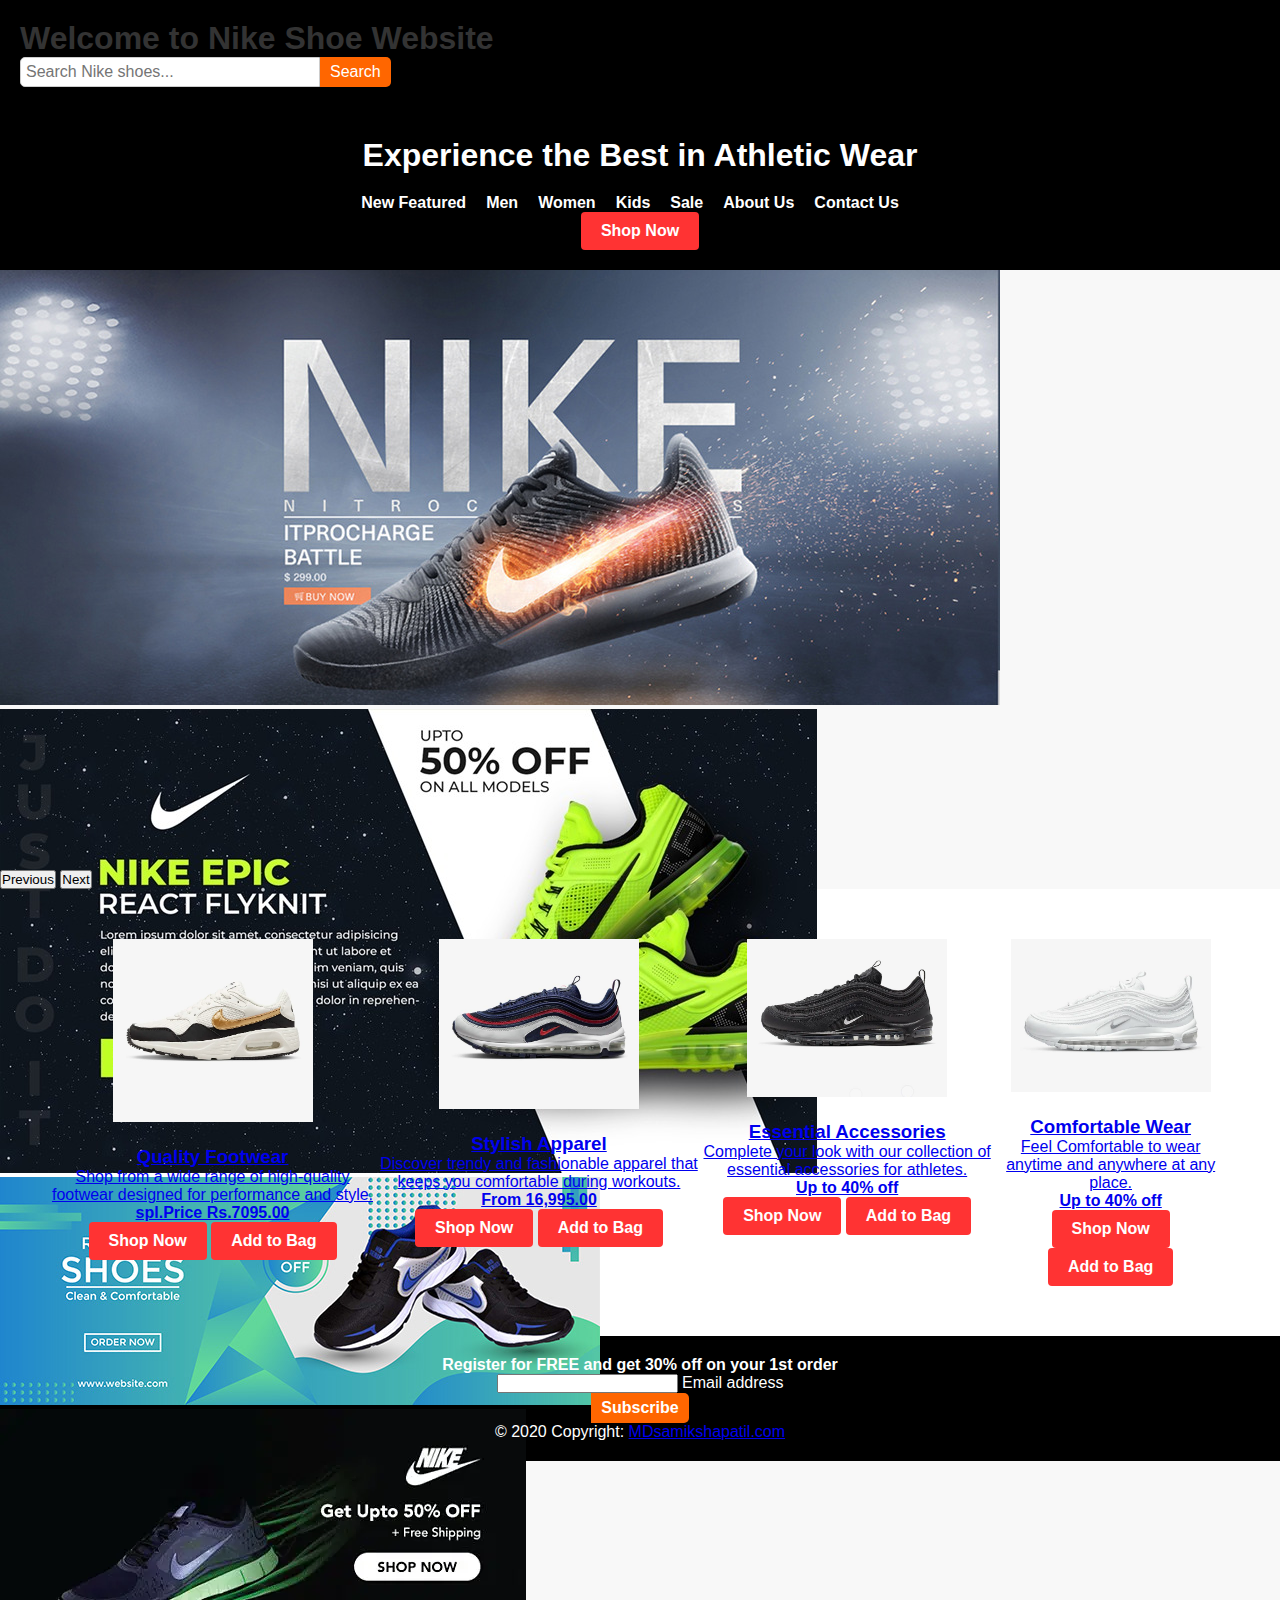
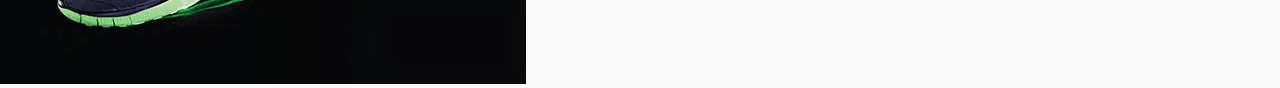
<file: index.html>
<!DOCTYPE html>
<html>
<head>
  <title>Nike Clone</title>
  
  <link href="https://cdn.jsdelivr.net/npm/bootstrap@5.0.2/dist/css/bootstrap.min.css" rel="stylesheet" integrity="sha384-EVSTQN3/azprG1Anm3QDgpJLIm9Nao0Yz1ztcQTwFspd3yD65VohhpuuCOmLASjC" crossorigin="anonymous">
  <script src="https://cdn.jsdelivr.net/npm/@popperjs/core@2.9.2/dist/umd/popper.min.js" integrity="sha384-IQsoLXl5PILFhosVNubq5LC7Qb9DXgDA9i+tQ8Zj3iwWAwPtgFTxbJ8NT4GN1R8p" crossorigin="anonymous"></script>
<script src="https://cdn.jsdelivr.net/npm/bootstrap@5.0.2/dist/js/bootstrap.min.js" integrity="sha384-cVKIPhGWiC2Al4u+LWgxfKTRIcfu0JTxR+EQDz/bgldoEyl4H0zUF0QKbrJ0EcQF" crossorigin="anonymous"></script>
  
  <link rel="stylesheet" type="text/css" href="sttt.css">
</head>
<body>
  <header>
  


    
	
	<h1>Welcome to Nike Shoe Website</h1>
<div class="search-bar">
  <form id="search-form" action="https://www.nike.com" method="get" target="_blank">
    <input type="text" id="search-input" name="q" placeholder="Search Nike shoes...">
    <button type="submit">Search</button>
  </form>
  <link rel="stylesheet" type="text/css" href="sty.css">
</div>



	<div class="hero">
      <h1>Experience the Best in Athletic Wear</h1>
	  <nav>
       <ul>
	   <p><li><a href="featured.html">New Featured</a></li>
        <li><a href="men.html">Men</a></li>
        <li><a href="women.html">Women</a></li>
        <li><a href="kids.html">Kids</a></li>
		<li><a href="sale.html">Sale</a></li>
		<li><a href="about.html">About Us</a></li>
		<li><a href="contact.html">Contact Us</a></li></p>
      </ul>
    </nav>
      <a href="shop.html" class="btn">Shop Now</a>
    </div>
  </header>
	
  
  <div id="carouselExampleControls" class="carousel slide" data-bs-ride="carousel">
  <div class="carousel-inner" style="height:600px;">
    <div class="carousel-item active">
      <img src="ban1.jpg" class="d-block w-100" alt="...">
    </div>
    <div class="carousel-item">
      <img src="image112.jpg" class="d-block w-100" alt="...">
    </div>
    <div class="carousel-item">
      <img src="image1111.jpg" class="d-block w-100" alt="...">
    </div>
	<div class="carousel-item">
      <img src="image11.jpg" class="d-block w-100" alt="...">
    </div>
  </div>
  <button class="carousel-control-prev" type="button" data-bs-target="#carouselExampleControls" data-bs-slide="prev">
    <span class="carousel-control-prev-icon" aria-hidden="true"></span>
    <span class="visually-hidden">Previous</span>
  </button>
  <button class="carousel-control-next" type="button" data-bs-target="#carouselExampleControls" data-bs-slide="next">
    <span class="carousel-control-next-icon" aria-hidden="true"></span>
    <span class="visually-hidden">Next</span>
  </button>
</div>




  
  <section class="features">
    <div class="feature-box"><a href= "https://www.nike.com/in/t/air-max-sc-se-shoes-mVqXvN/DV6842-001">
      <img src="s1.jpg" alt="Shoes">
      <h3>Quality Footwear</h3>
      <p>Shop from a wide range of high-quality footwear designed for performance and style.</p>
	  <b><p>spl.Price Rs.7095.00</p></b>
	  <a href="https://www.nike.com/in/t/air-max-sc-se-shoes-mVqXvN/DV6842-001" class="btn">Shop Now</a> <a href="https://www.nike.com/in/t/air-max-sc-se-shoes-mVqXvN/DV6842-001" class="btn">Add to Bag</a>
    </div>
    <div class="feature-box"><a href="https://www.nike.com/in/t/air-max-97-shoes-EBZrb8/921826-405">
      <img src="s2.jpg" alt="Apparel"> 
      <h3>Stylish Apparel</h3>
      <p>Discover trendy and fashionable apparel that keeps you comfortable during workouts.</p>
	  <b><p>From 16,995.00</p></b>
	  <a href="https://www.nike.com/in/t/air-max-97-shoes-EBZrb8/921826-405" class="btn">Shop Now</a> <a href="https://www.nike.com/in/t/air-max-97-shoes-EBZrb8/921826-405" class="btn">Add to Bag</a>
    </div>
    <div class="feature-box"> <a href="https://www.nike.com/in/t/air-max-97-shoes-EBZrb8/921826-015">
      <img src="s3.jpg" alt="Accessories">
      <h3>Essential Accessories</h3>
      <p>Complete your look with our collection of essential accessories for athletes.</p>
	  <b><p>Up to 40% off</p></b>
	  <a href="https://www.nike.com/in/t/air-max-97-shoes-EBZrb8/921826-015" class="btn">Shop Now</a> <a href="https://www.nike.com/in/t/air-max-97-shoes-EBZrb8/921826-015" class="btn">Add to Bag</a>
    </div>
	 <div class="feature-box"> <a href="https://www.nike.com/in/t/air-max-97-shoes-EBZrb8/921826-101">
      <img src="s4.jpg" alt="Accessories">
      <h3>Comfortable Wear</h3>
      <p>Feel Comfortable to wear anytime and anywhere at any place.</p>
	  <b><p>Up to 40% off</p></b>
	  <a href="https://www.nike.com/in/t/air-max-97-shoes-EBZrb8/921826-101" class="btn">Shop Now</a> <a href="https://www.nike.com/in/t/air-max-97-shoes-EBZrb8/921826-101" class="btn">Add to Bag</a>
    </div>
  </section>
  
<footer class="bg-dark text-center text-white">
  <!-- Grid container -->
  <div class="container p-4 pb-0">
    <!-- Section: Form -->
    <section class="">
      <form action="">
        <!--Grid row-->
        <div class="row d-flex justify-content-center">
          <!--Grid column-->
          <div class="col-auto">
            <p class="pt-2">
              <strong>Register for FREE and get 30% off on your 1st order</strong>
            </p>
          </div>
         <!--Grid column-->

          <!--Grid column-->
          <div class="col-md-5 col-12">
            <!-- Email input -->
            <div class="form-outline form-white mb-4">
              <input type="email" id="form5Example29" class="form-control" />
              <label class="form-label" for="form5Example29">Email address</label>
            </div>
          </div>
          <!--Grid column-->

          <!--Grid column-->
          <div class="col-auto">
            <!-- Submit button -->
            <button type="submit" class="btn btn-outline-light mb-4">
             Subscribe
            </button>
          </div>
          <!--Grid column-->
        </div>
        <!--Grid row-->
      </form>
    </section>
    <!-- Section: Form -->
  </div>
  <!-- Grid container -->

  <!-- Copyright -->
  <div class="text-center p-3" style="background-color: rgba(0, 0, 0, 0.2);">
    © 2020 Copyright:
    <a class="text-white" href="https://samikshapatil.com/">MDsamikshapatil.com</a>
  </div>
  <!-- Copyright -->
</footer>

</body>
</html>
</file>
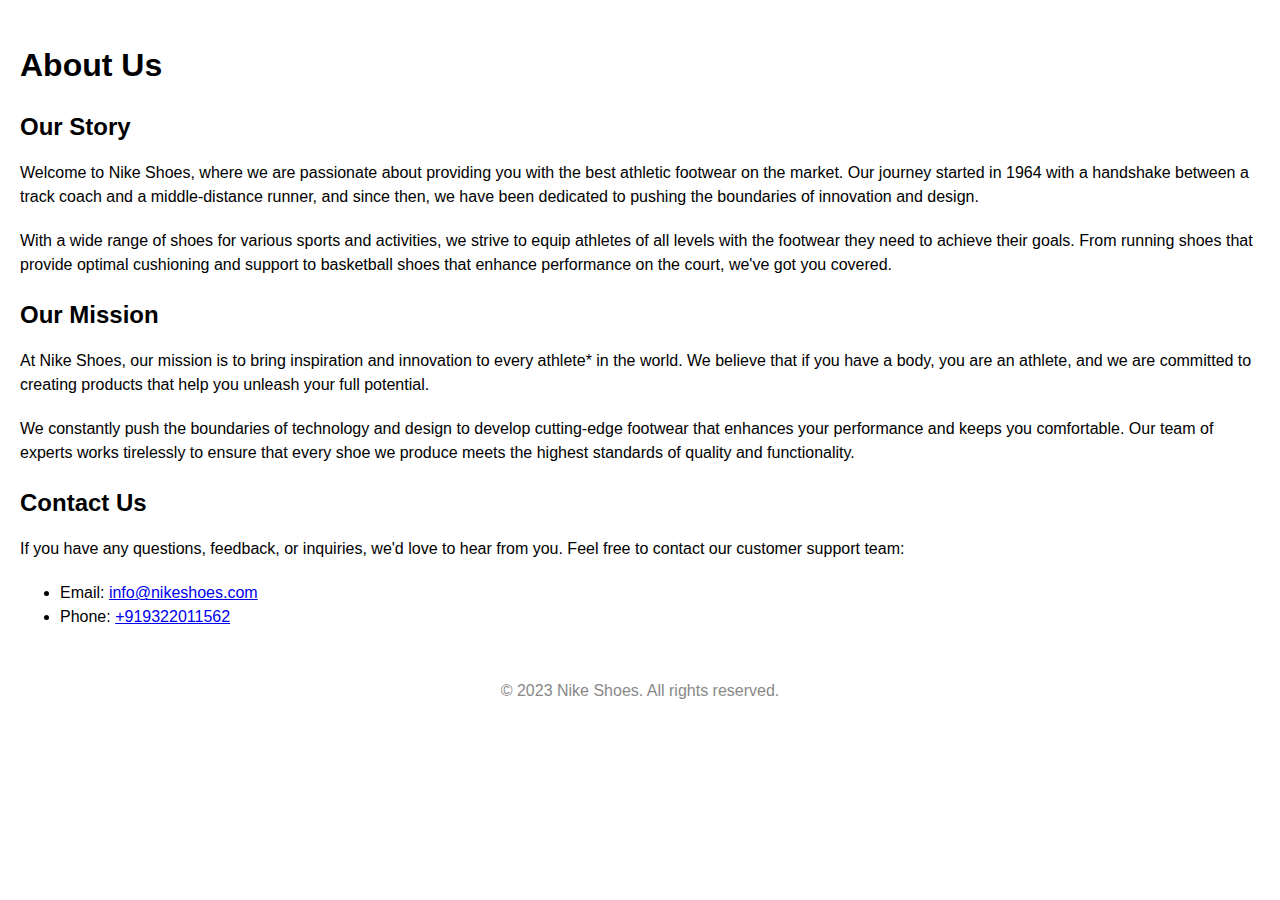
<file: about.html>
<!DOCTYPE html>
<html>
<head>
  <title>About Us - Nike Shoes</title>
  <style>
    /* Add your custom CSS styles here */
    body {
      font-family: Arial, sans-serif;
      line-height: 1.5;
      margin: 0;
      padding: 20px;
    }
    
    h1 {
      font-size: 32px;
      margin-bottom: 20px;
    }
    
    h2 {
      font-size: 24px;
      margin-bottom: 10px;
    }
    
    p {
      margin-bottom: 20px;
    }
    
    footer {
      margin-top: 50px;
      text-align: center;
      color: #888;
    }
  </style>
</head>
<body>
  <header>
    <h1>About Us</h1>
  </header>
  
  <section>
    <h2>Our Story</h2>
    <p>Welcome to Nike Shoes, where we are passionate about providing you with the best athletic footwear on the market. Our journey started in 1964 with a handshake between a track coach and a middle-distance runner, and since then, we have been dedicated to pushing the boundaries of innovation and design.</p>
    
    <p>With a wide range of shoes for various sports and activities, we strive to equip athletes of all levels with the footwear they need to achieve their goals. From running shoes that provide optimal cushioning and support to basketball shoes that enhance performance on the court, we've got you covered.</p>
  </section>
  
  <section>
    <h2>Our Mission</h2>
    <p>At Nike Shoes, our mission is to bring inspiration and innovation to every athlete* in the world. We believe that if you have a body, you are an athlete, and we are committed to creating products that help you unleash your full potential.</p>
    
    <p>We constantly push the boundaries of technology and design to develop cutting-edge footwear that enhances your performance and keeps you comfortable. Our team of experts works tirelessly to ensure that every shoe we produce meets the highest standards of quality and functionality.</p>
  </section>
  
  <section>
    <h2>Contact Us</h2>
    <p>If you have any questions, feedback, or inquiries, we'd love to hear from you. Feel free to contact our customer support team:</p>
    
    <ul>
      <li>Email: <a href="mailto:info@nikeshoes.com">info@nikeshoes.com</a></li>
      <li>Phone: <a href="tel:+919322011562">+919322011562</a></li>
    </ul>
  </section>
  
  <footer>
    <p>&copy; 2023 Nike Shoes. All rights reserved.</p>
  </footer>
</body>
</html>
</file>
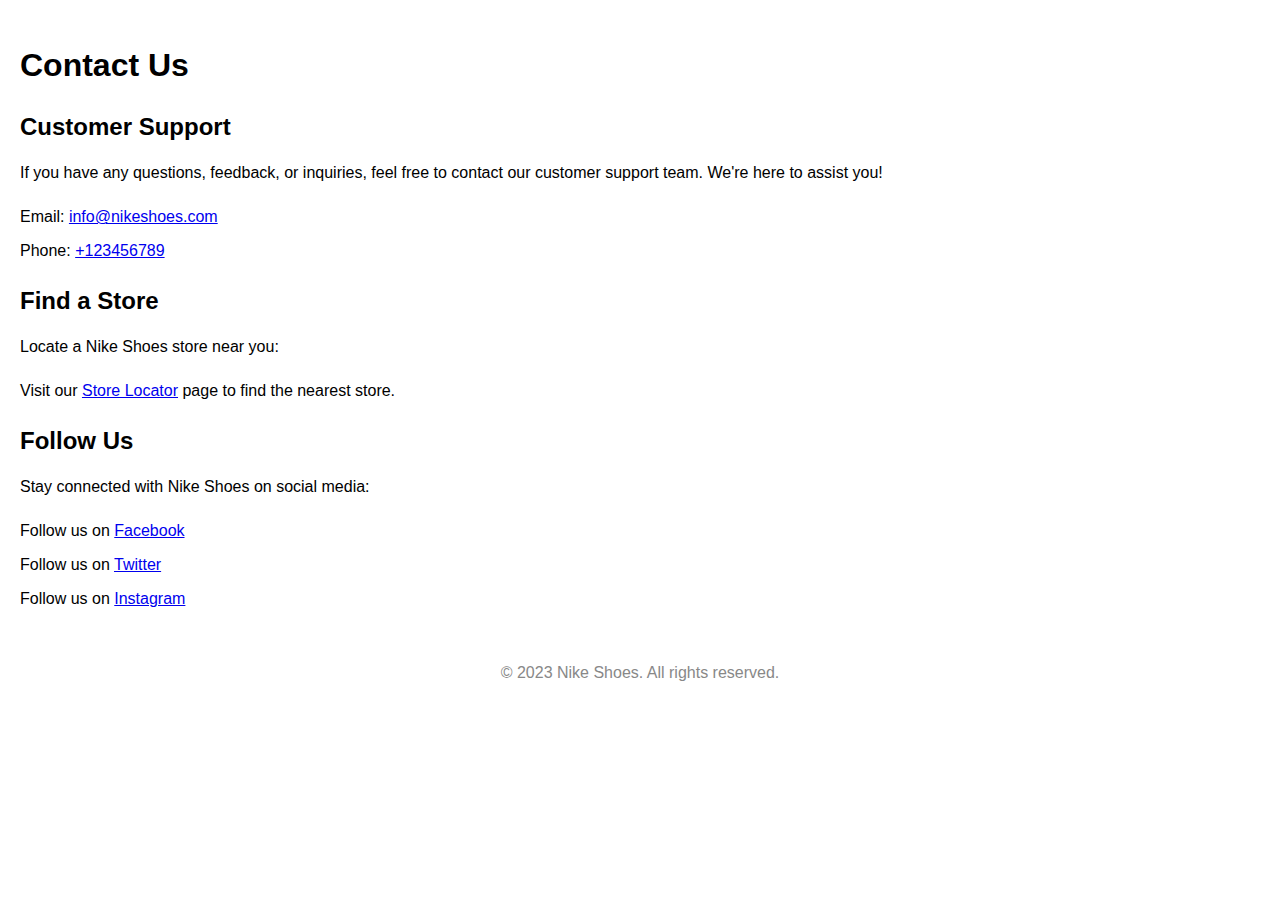
<file: contact.html>
<!DOCTYPE html>
<html>
<head>
  <title>Contact Us - Nike Shoes</title>
  <style>
    /* Add your custom CSS styles here */
    body {
      font-family: Arial, sans-serif;
      line-height: 1.5;
      margin: 0;
      padding: 20px;
    }
    
    h1 {
      font-size: 32px;
      margin-bottom: 20px;
    }
    
    h2 {
      font-size: 24px;
      margin-bottom: 10px;
    }
    
    p {
      margin-bottom: 20px;
    }
    
    ul {
      list-style-type: none;
      padding: 0;
      margin-bottom: 20px;
    }
    
    li {
      margin-bottom: 10px;
    }
    
    footer {
      margin-top: 50px;
      text-align: center;
      color: #888;
    }
  </style>
</head>
<body>
  <header>
    <h1>Contact Us</h1>
  </header>
  
  <section>
    <h2>Customer Support</h2>
    <p>If you have any questions, feedback, or inquiries, feel free to contact our customer support team. We're here to assist you!</p>
    
    <ul>
      <li>Email: <a href="mailto:info@nikeshoes.com">info@nikeshoes.com</a></li>
      <li>Phone: <a href="tel:+123456789">+123456789</a></li>
    </ul>
  </section>
  
  <section>
    <h2>Find a Store</h2>
    <p>Locate a Nike Shoes store near you:</p>
    
    <ul>
      <li>Visit our <a href="store_locator.html">Store Locator</a> page to find the nearest store.</li>
    </ul>
  </section>
  
  <section>
    <h2>Follow Us</h2>
    <p>Stay connected with Nike Shoes on social media:</p>
    
    <ul>
      <li>Follow us on <a href="https://www.facebook.com/nikeshoes">Facebook</a></li>
      <li>Follow us on <a href="https://www.twitter.com/nikeshoes">Twitter</a></li>
      <li>Follow us on <a href="https://www.instagram.com/nikeshoes">Instagram</a></li>
    </ul>
  </section>
  
  <footer>
    <p>&copy; 2023 Nike Shoes. All rights reserved.</p>
  </footer>
</body>
</html>
</file>
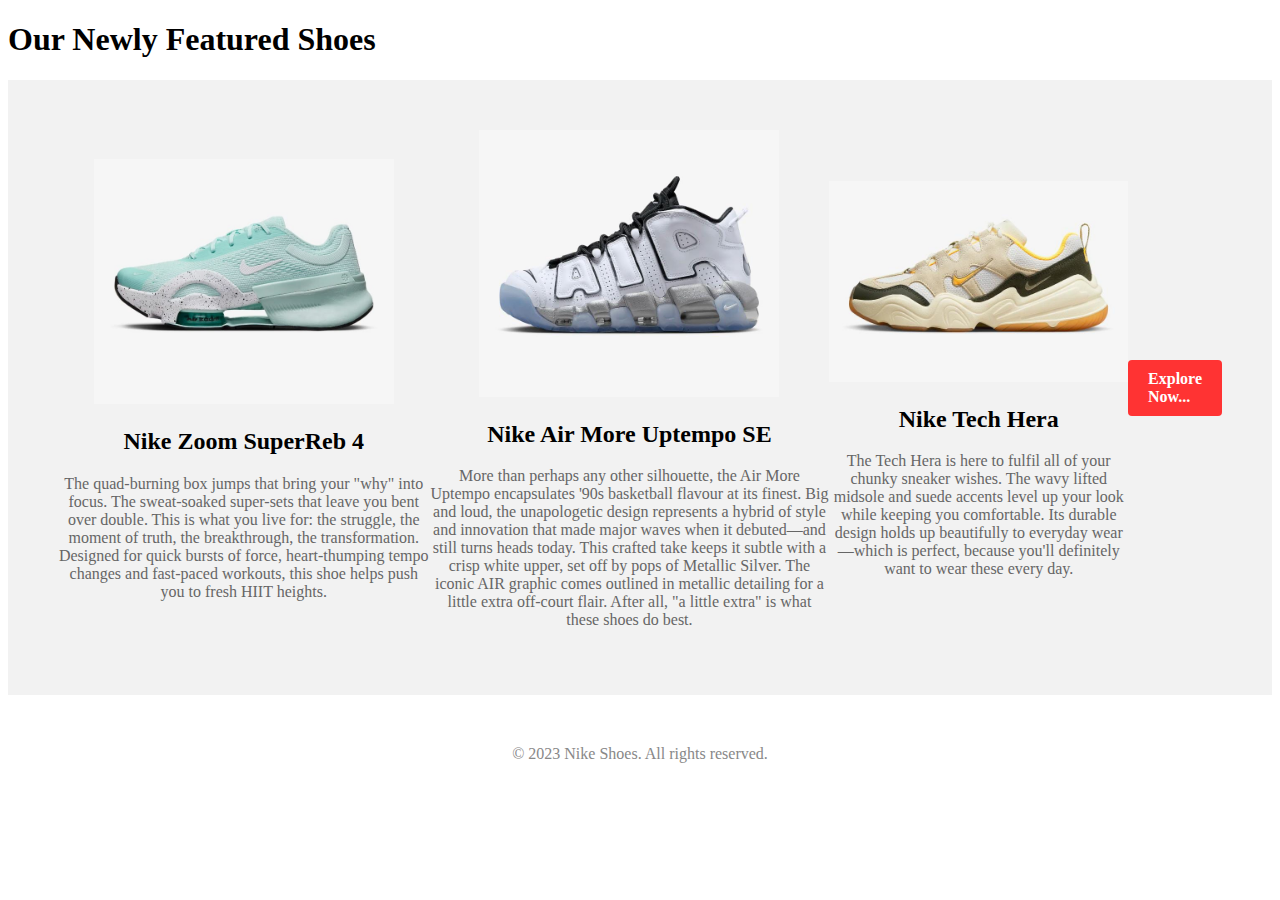
<file: featured.html>
<!DOCTYPE html>
<html>
<head>
  <title>Our New Featured Shoes</title>
  <style>
        /* CSS styles for the featured content section */
        .featured-content {
            display: flex;
            justify-content: center;
            align-items: center;
            background-color: #f2f2f2;
            padding: 50px;
        }

        .featured-content .item {
            max-width: 400px;
            text-align: center;
        }

        .featured-content .item img {
            width: 100%;
            max-width: 300px;
            height: auto;
        }

        .featured-content .item h2 {
            margin-top: 20px;
            font-size: 24px;
        }

        .featured-content .item p {
            margin-top: 10px;
            font-size: 16px;
            color: #666666;
        }
		.btn {
             display: inline-block;
             background-color: #ff3333;
             color: #fff;
             padding:10px 20px;
			 border-radius: 4px;
			 text-decoration: none;
             font-weight: bold;
            }
		footer {
      margin-top: 50px;
      text-align: center;
      color: #888;
    }
    </style>
</head>
<body>
<header>
    <h1>Our Newly Featured Shoes</h1>
  </header>
    <!-- Featured Content Section -->
    <section class="featured-content">
       <div class="item">
            <img src="f1.jpg" alt="Featured Nike Shoe 1">
            <h2>Nike Zoom SuperReb 4</h2>
            <p>The quad-burning box jumps that bring your "why" into focus. The sweat-soaked super-sets that leave you bent over double. This is what you live for: the struggle, the moment of truth, the breakthrough, the transformation. Designed for quick bursts of force, heart-thumping tempo changes and fast-paced workouts, this shoe helps push you to fresh HIIT heights.</p>
        </div>
        
         <div class="item">
            <img src="p3.jpg" alt="Featured Nike Shoe 2">
            <h2>Nike Air More Uptempo SE</h2>
            <p>More than perhaps any other silhouette, the Air More Uptempo encapsulates '90s basketball flavour at its finest. Big and loud, the unapologetic design represents a hybrid of style and innovation that made major waves when it debuted—and still turns heads today. This crafted take keeps it subtle with a crisp white upper, set off by pops of Metallic Silver. The iconic AIR graphic comes outlined in metallic detailing for a little extra off-court flair. After all, "a little extra" is what these shoes do best.</p>
        </div>
        
        <div class="item">
            <img src="f2.jpg" alt="Featured Nike Shoe 3">
            <h2>Nike Tech Hera</h2>
            <p>The Tech Hera is here to fulfil all of your chunky sneaker wishes. The wavy lifted midsole and suede accents level up your look while keeping you comfortable. Its durable design holds up beautifully to everyday wear—which is perfect, because you'll definitely want to wear these every day.</p>
        </div>
		
		<a href="https://www.nike.com/in/w/shoes-y7ok" class="btn">Explore Now...</a>
    </section>
	<footer>
    <p>&copy; 2023 Nike Shoes. All rights reserved.</p>
  </footer>
</body>
</html>
</file>
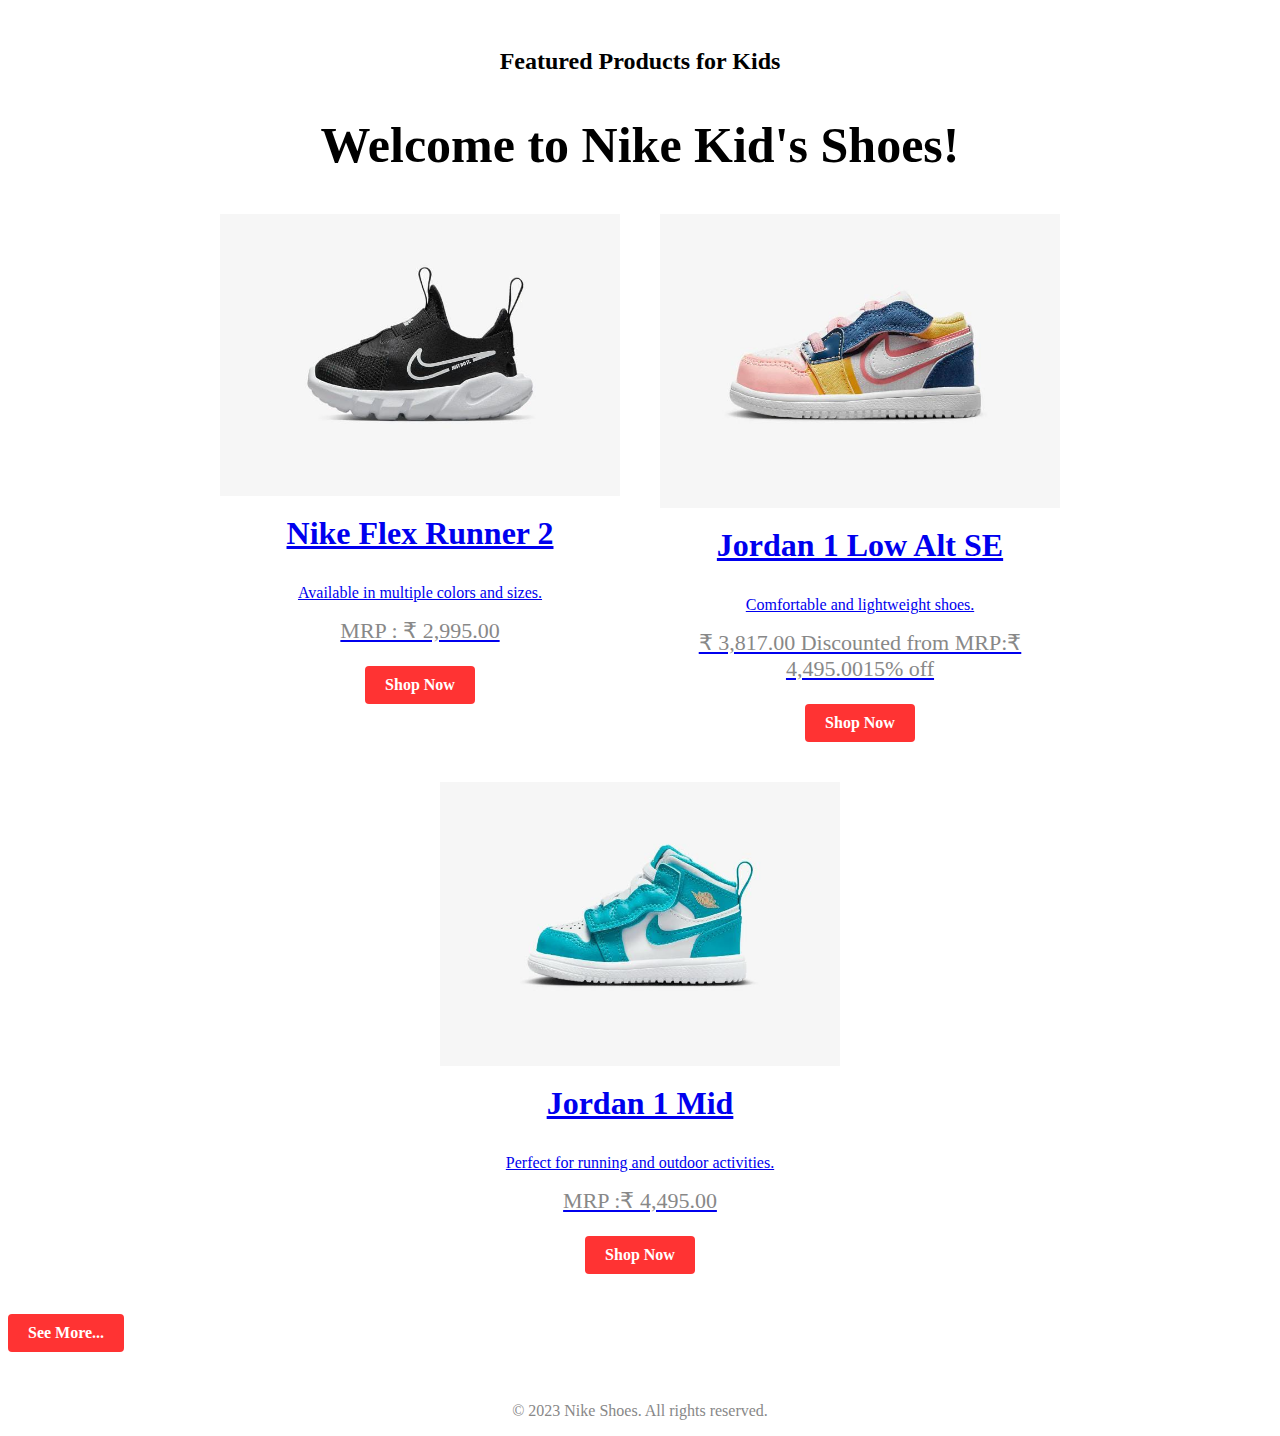
<file: kids.html>
<!DOCTYPE html>
<html>
<head>
  <title>Nike Shoes - Kids</title>
  <style>
    /* CSS styles for the Kids section */
    .kids-section {
      text-align: center;
      padding: 20px;
    }

    .kids-heading {
      font-size: 50px;
      font-weight: bold;
      margin-bottom: 20px;
    }

    .kids-products {
      display: flex;
      flex-wrap: wrap;
      justify-content: center;
    }

    .kids-product {
      width: 400px;
      margin: 20px;
    }

    .kids-product img {
      width: 100%;
      height: auto;
    }

    .kids-product-name {
	  font-size: 32px;
      font-weight: bold;
      margin-top: 15px;
    }

    .kids-product-price {
	  font-size: 22px;
      color: #888;
      margin-top: 15px;
    }
	.btn {
  display: inline-block;
  background-color: #ff3333;
  color: #fff;
  padding: 10px 20px;
  border-radius: 4px;
  text-decoration: none;
  font-weight: bold;
}

			footer {
      margin-top: 50px;
      text-align: center;
      color: #888;
    }
  </style>
</head>
<body>
  <div class="kids-section">
  <h2>Featured Products for Kids</h2>
    <h2 class="kids-heading">Welcome to Nike Kid's Shoes!</h2>
    <div class="kids-products">
      <div class="kids-product"><a href= "https://www.nike.com/in/t/flex-runner-2-shoes-hdRCsb/DJ6039-002">
        <img src="k1.jpg" alt="Shoe 1">
        <p class="kids-product-name">Nike Flex Runner 2</p>
		<p>Available in multiple colors and sizes.</p>
        <p class="kids-product-price">MRP : ₹ 2,995.00</p>
		<a href="https://www.nike.com/in/t/flex-runner-2-shoes-hdRCsb/DJ6039-002" class="btn">Shop Now</a>
      </div>
      <div class="kids-product"><a href= "https://www.nike.com/in/t/jordan-1-low-alt-se-shoes-hHsXBZ/FD2656-100">
        <img src="k2.jpg" alt="Shoe 2">
        <p class="kids-product-name">Jordan 1 Low Alt SE</p>
		<p>Comfortable and lightweight shoes.</p>
        <p class="kids-product-price">₹ 3,817.00 Discounted from MRP:₹ 4,495.0015% off</p>
		<a href="https://www.nike.com/in/t/jordan-1-low-alt-se-shoes-hHsXBZ/FD2656-100" class="btn">Shop Now</a>
      </div>
	        <div class="kids-product"><a href= "https://www.nike.com/in/t/jordan-1-mid-and-shoe-xBHJ1M/AR6352-400">
        <img src="k3.jpg" alt="Shoe 2">
        <p class="kids-product-name">Jordan 1 Mid</p>
		<p>Perfect for running and outdoor activities.</p>
        <p class="kids-product-price">MRP :₹ 4,495.00</p>
		<a href="https://www.nike.com/in/t/jordan-1-mid-and-shoe-xBHJ1M/AR6352-400" class="btn">Shop Now</a>
      </div>
      <!-- Add more product divs as needed -->
    </div>
  </div>
  <a href="https://www.nike.com/in/w/shoes-y7ok" class="btn">See More...</a>
  <footer>
    <p>&copy; 2023 Nike Shoes. All rights reserved.</p>
  </footer>
</body>
</html>
</file>
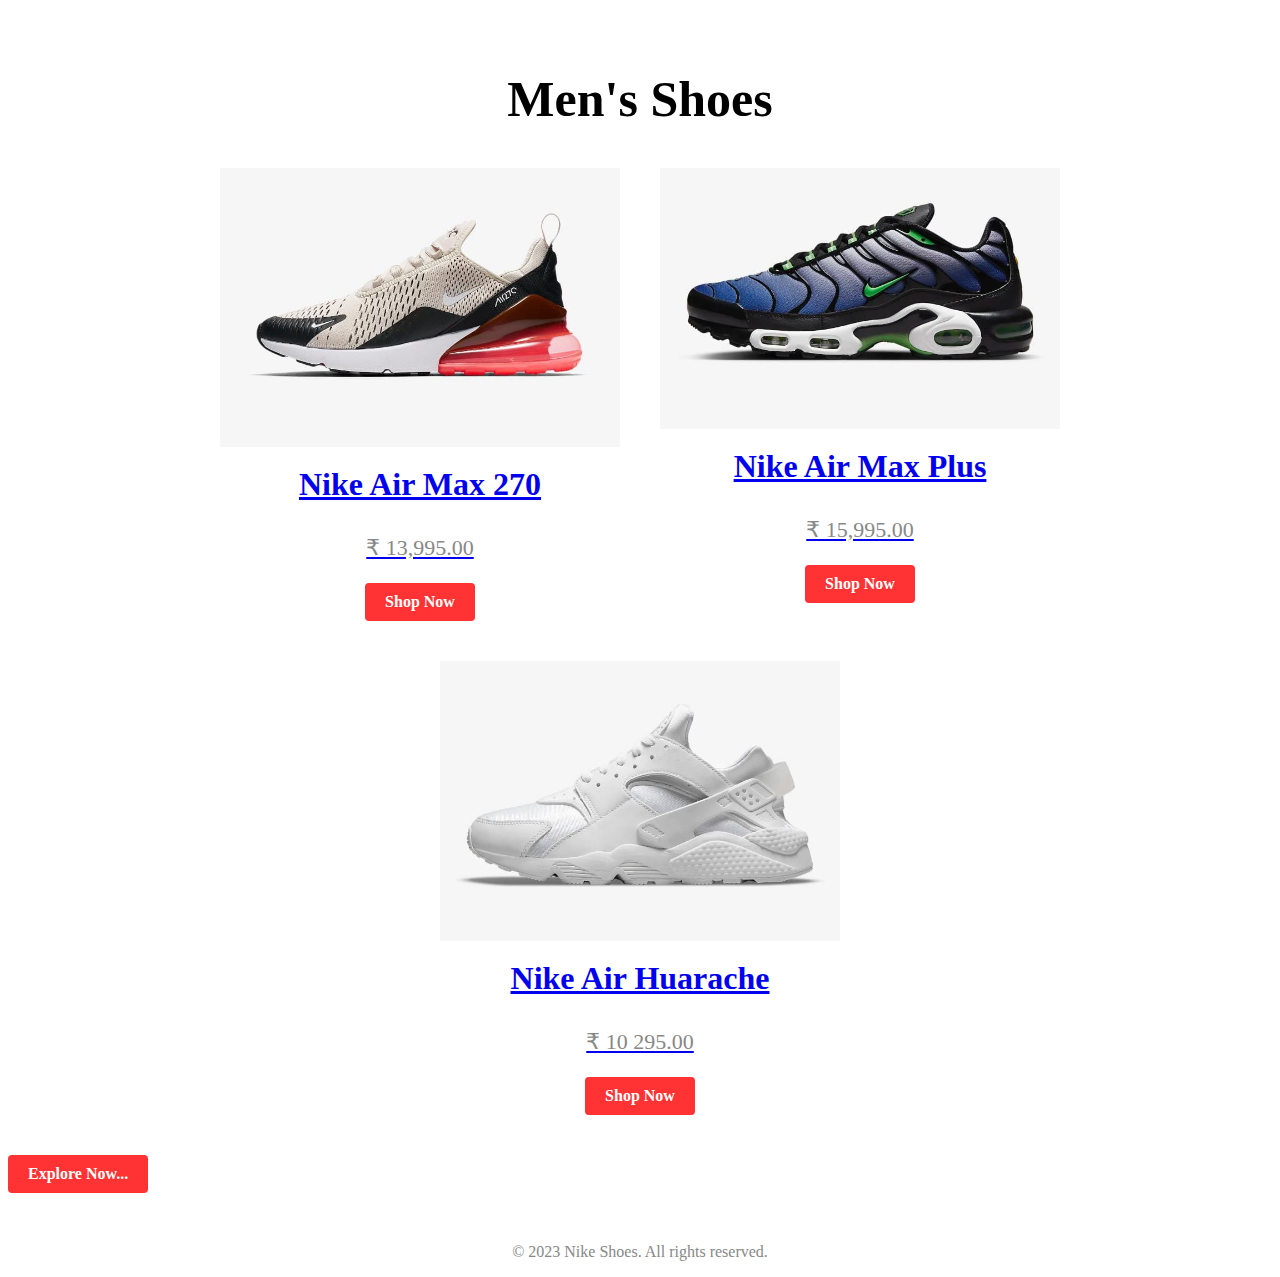
<file: men.html>
<!DOCTYPE html>
<html>
<head>
  <title>Nike Shoes - Men</title>
  <style>
    /* CSS styles for the Men section */
    .men-section {
      text-align: center;
      padding: 20px;
    }

    .men-heading {
      font-size: 50px;
      font-weight: bold;
      margin-bottom: 20px;
    }

    .men-products {
      display: flex;
      flex-wrap: wrap;
      justify-content: center;
    }

    .men-product {
      width: 400px;
      margin: 20px;
    }

    .men-product img {
      width: 100%;
      height: auto;
    }

    .men-product-name {
	  font-size: 32px;
      font-weight: bold;
      margin-top: 15px;
    }

    .men-product-price {
	  font-size: 22px;
      color: #888;
      margin-top: 15px;
    }
	.btn {
  display: inline-block;
  background-color: #ff3333;
  color: #fff;
  text-align: center;
  padding: 10px 20px;
  border-radius: 4px;
  text-decoration: none;
  font-weight: bold;
}

			footer {
      margin-top: 50px;
      text-align: center;
      color: #888;
    }
	
	
  </style>
</head>
<body>
  <div class="men-section">
    <h2 class="men-heading">Men's Shoes</h2>
    <div class="men-products">
      <div class="men-product"><a href= "https://www.nike.com/in/t/air-max-270-shoes-2V5C4p/AH8050-003">
        <img src="m1.jpg" alt="Shoe 1">
        <p class="men-product-name">Nike Air Max 270</p>
        <p class="men-product-price">₹ 13,995.00</p>
		<a href="https://www.nike.com/in/t/air-max-270-shoes-2V5C4p/AH8050-003" class="btn">Shop Now</a>
      </div>
      <div class="men-product"><a href= "https://www.nike.com/in/t/air-max-plus-shoes-pFKxz0/DX4326-001">
        <img src="m2.jpg" alt="Shoe 2"><a href= "https://www.nike.com/in/t/air-max-plus-shoes-pFKxz0/DX4326-001">
        <p class="men-product-name">Nike Air Max Plus</p>
        <p class="men-product-price">₹ 15,995.00</p>
		<a href="https://www.nike.com/in/t/air-max-plus-shoes-pFKxz0/DX4326-001" class="btn">Shop Now</a>
      </div>
	        <div class="men-product"><a href= "https://www.nike.com/in/t/air-huarache-shoes-fg69qQ/DD1068-102">
        <img src="m3.jpg" alt="Shoe 2">
        <p class="men-product-name">Nike Air Huarache</p>
        <p class="men-product-price">₹ 10 295.00</p>
		<a href="https://www.nike.com/in/t/air-huarache-shoes-fg69qQ/DD1068-102" class="btn">Shop Now</a>
      </div>
      <!-- Add more product divs as needed -->
    </div>
  </div>
  <a href="https://www.nike.com/in/w/shoes-y7ok" class="btn">Explore Now...</a>
  <footer>
    <p>&copy; 2023 Nike Shoes. All rights reserved.</p>
  </footer>
</body>
</html>
</file>
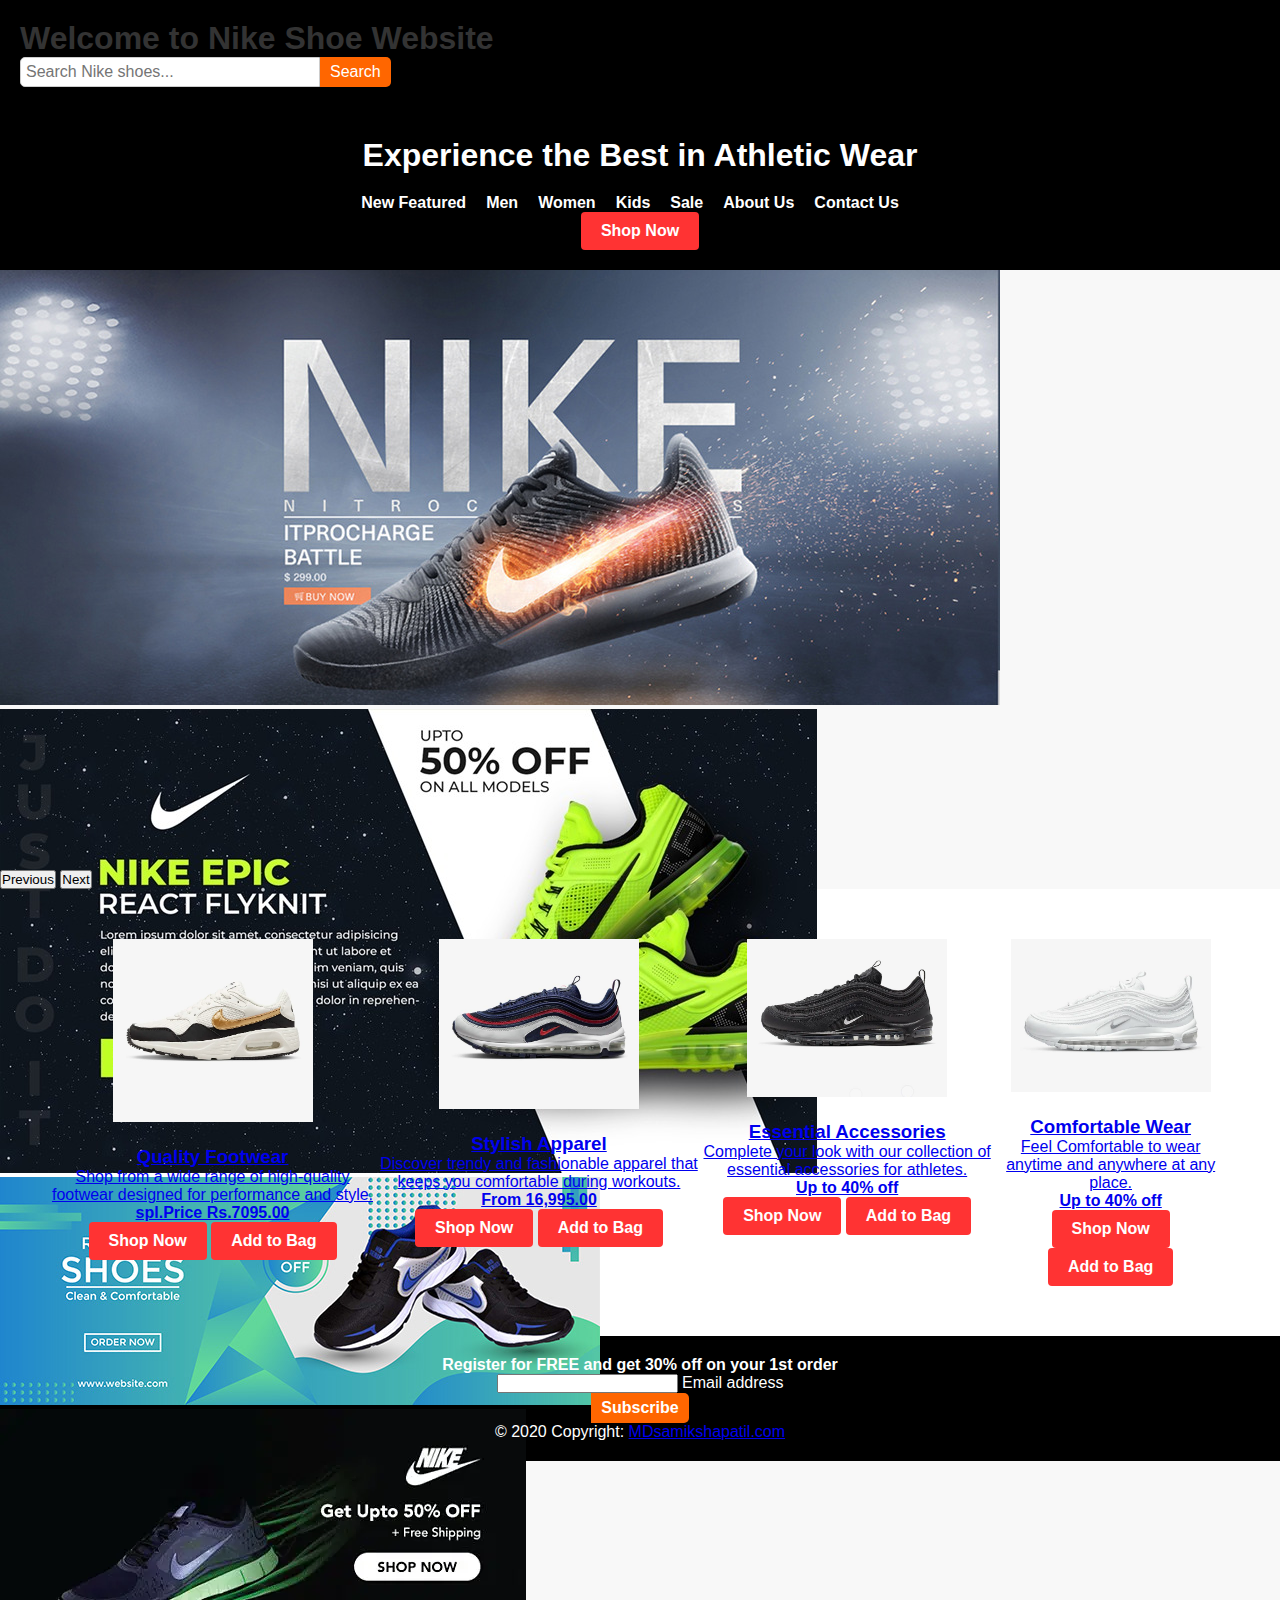
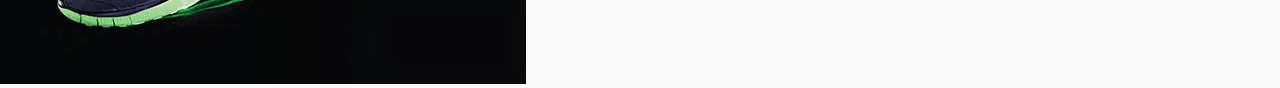
<file: project.html>
<!DOCTYPE html>
<html>
<head>
  <title>Nike Clone</title>
  
  <link href="https://cdn.jsdelivr.net/npm/bootstrap@5.0.2/dist/css/bootstrap.min.css" rel="stylesheet" integrity="sha384-EVSTQN3/azprG1Anm3QDgpJLIm9Nao0Yz1ztcQTwFspd3yD65VohhpuuCOmLASjC" crossorigin="anonymous">
  <script src="https://cdn.jsdelivr.net/npm/@popperjs/core@2.9.2/dist/umd/popper.min.js" integrity="sha384-IQsoLXl5PILFhosVNubq5LC7Qb9DXgDA9i+tQ8Zj3iwWAwPtgFTxbJ8NT4GN1R8p" crossorigin="anonymous"></script>
<script src="https://cdn.jsdelivr.net/npm/bootstrap@5.0.2/dist/js/bootstrap.min.js" integrity="sha384-cVKIPhGWiC2Al4u+LWgxfKTRIcfu0JTxR+EQDz/bgldoEyl4H0zUF0QKbrJ0EcQF" crossorigin="anonymous"></script>
  
  <link rel="stylesheet" type="text/css" href="sttt.css">
</head>
<body>
  <header>
  


    
	
	<h1>Welcome to Nike Shoe Website</h1>
<div class="search-bar">
  <form id="search-form" action="https://www.nike.com" method="get" target="_blank">
    <input type="text" id="search-input" name="q" placeholder="Search Nike shoes...">
    <button type="submit">Search</button>
  </form>
  <link rel="stylesheet" type="text/css" href="sty.css">
</div>



	<div class="hero">
      <h1>Experience the Best in Athletic Wear</h1>
	  <nav>
       <ul>
	   <p><li><a href="featured.html">New Featured</a></li>
        <li><a href="men.html">Men</a></li>
        <li><a href="women.html">Women</a></li>
        <li><a href="kids.html">Kids</a></li>
		<li><a href="sale.html">Sale</a></li>
		<li><a href="about.html">About Us</a></li>
		<li><a href="contact.html">Contact Us</a></li></p>
      </ul>
    </nav>
      <a href="shop.html" class="btn">Shop Now</a>
    </div>
  </header>
	
  
  <div id="carouselExampleControls" class="carousel slide" data-bs-ride="carousel">
  <div class="carousel-inner" style="height:600px;">
    <div class="carousel-item active">
      <img src="ban1.jpg" class="d-block w-100" alt="...">
    </div>
    <div class="carousel-item">
      <img src="image112.jpg" class="d-block w-100" alt="...">
    </div>
    <div class="carousel-item">
      <img src="image1111.jpg" class="d-block w-100" alt="...">
    </div>
	<div class="carousel-item">
      <img src="image11.jpg" class="d-block w-100" alt="...">
    </div>
  </div>
  <button class="carousel-control-prev" type="button" data-bs-target="#carouselExampleControls" data-bs-slide="prev">
    <span class="carousel-control-prev-icon" aria-hidden="true"></span>
    <span class="visually-hidden">Previous</span>
  </button>
  <button class="carousel-control-next" type="button" data-bs-target="#carouselExampleControls" data-bs-slide="next">
    <span class="carousel-control-next-icon" aria-hidden="true"></span>
    <span class="visually-hidden">Next</span>
  </button>
</div>




  
  <section class="features">
    <div class="feature-box"><a href= "https://www.nike.com/in/t/air-max-sc-se-shoes-mVqXvN/DV6842-001">
      <img src="s1.jpg" alt="Shoes">
      <h3>Quality Footwear</h3>
      <p>Shop from a wide range of high-quality footwear designed for performance and style.</p>
	  <b><p>spl.Price Rs.7095.00</p></b>
	  <a href="https://www.nike.com/in/t/air-max-sc-se-shoes-mVqXvN/DV6842-001" class="btn">Shop Now</a> <a href="https://www.nike.com/in/t/air-max-sc-se-shoes-mVqXvN/DV6842-001" class="btn">Add to Bag</a>
    </div>
    <div class="feature-box"><a href="https://www.nike.com/in/t/air-max-97-shoes-EBZrb8/921826-405">
      <img src="s2.jpg" alt="Apparel"> 
      <h3>Stylish Apparel</h3>
      <p>Discover trendy and fashionable apparel that keeps you comfortable during workouts.</p>
	  <b><p>From 16,995.00</p></b>
	  <a href="https://www.nike.com/in/t/air-max-97-shoes-EBZrb8/921826-405" class="btn">Shop Now</a> <a href="https://www.nike.com/in/t/air-max-97-shoes-EBZrb8/921826-405" class="btn">Add to Bag</a>
    </div>
    <div class="feature-box"> <a href="https://www.nike.com/in/t/air-max-97-shoes-EBZrb8/921826-015">
      <img src="s3.jpg" alt="Accessories">
      <h3>Essential Accessories</h3>
      <p>Complete your look with our collection of essential accessories for athletes.</p>
	  <b><p>Up to 40% off</p></b>
	  <a href="https://www.nike.com/in/t/air-max-97-shoes-EBZrb8/921826-015" class="btn">Shop Now</a> <a href="https://www.nike.com/in/t/air-max-97-shoes-EBZrb8/921826-015" class="btn">Add to Bag</a>
    </div>
	 <div class="feature-box"> <a href="https://www.nike.com/in/t/air-max-97-shoes-EBZrb8/921826-101">
      <img src="s4.jpg" alt="Accessories">
      <h3>Comfortable Wear</h3>
      <p>Feel Comfortable to wear anytime and anywhere at any place.</p>
	  <b><p>Up to 40% off</p></b>
	  <a href="https://www.nike.com/in/t/air-max-97-shoes-EBZrb8/921826-101" class="btn">Shop Now</a> <a href="https://www.nike.com/in/t/air-max-97-shoes-EBZrb8/921826-101" class="btn">Add to Bag</a>
    </div>
  </section>
  
<footer class="bg-dark text-center text-white">
  <!-- Grid container -->
  <div class="container p-4 pb-0">
    <!-- Section: Form -->
    <section class="">
      <form action="">
        <!--Grid row-->
        <div class="row d-flex justify-content-center">
          <!--Grid column-->
          <div class="col-auto">
            <p class="pt-2">
              <strong>Register for FREE and get 30% off on your 1st order</strong>
            </p>
          </div>
         <!--Grid column-->

          <!--Grid column-->
          <div class="col-md-5 col-12">
            <!-- Email input -->
            <div class="form-outline form-white mb-4">
              <input type="email" id="form5Example29" class="form-control" />
              <label class="form-label" for="form5Example29">Email address</label>
            </div>
          </div>
          <!--Grid column-->

          <!--Grid column-->
          <div class="col-auto">
            <!-- Submit button -->
            <button type="submit" class="btn btn-outline-light mb-4">
             Subscribe
            </button>
          </div>
          <!--Grid column-->
        </div>
        <!--Grid row-->
      </form>
    </section>
    <!-- Section: Form -->
  </div>
  <!-- Grid container -->

  <!-- Copyright -->
  <div class="text-center p-3" style="background-color: rgba(0, 0, 0, 0.2);">
    © 2020 Copyright:
    <a class="text-white" href="https://samikshapatil.com/">MDsamikshapatil.com</a>
  </div>
  <!-- Copyright -->
</footer>

</body>
</html>
</file>
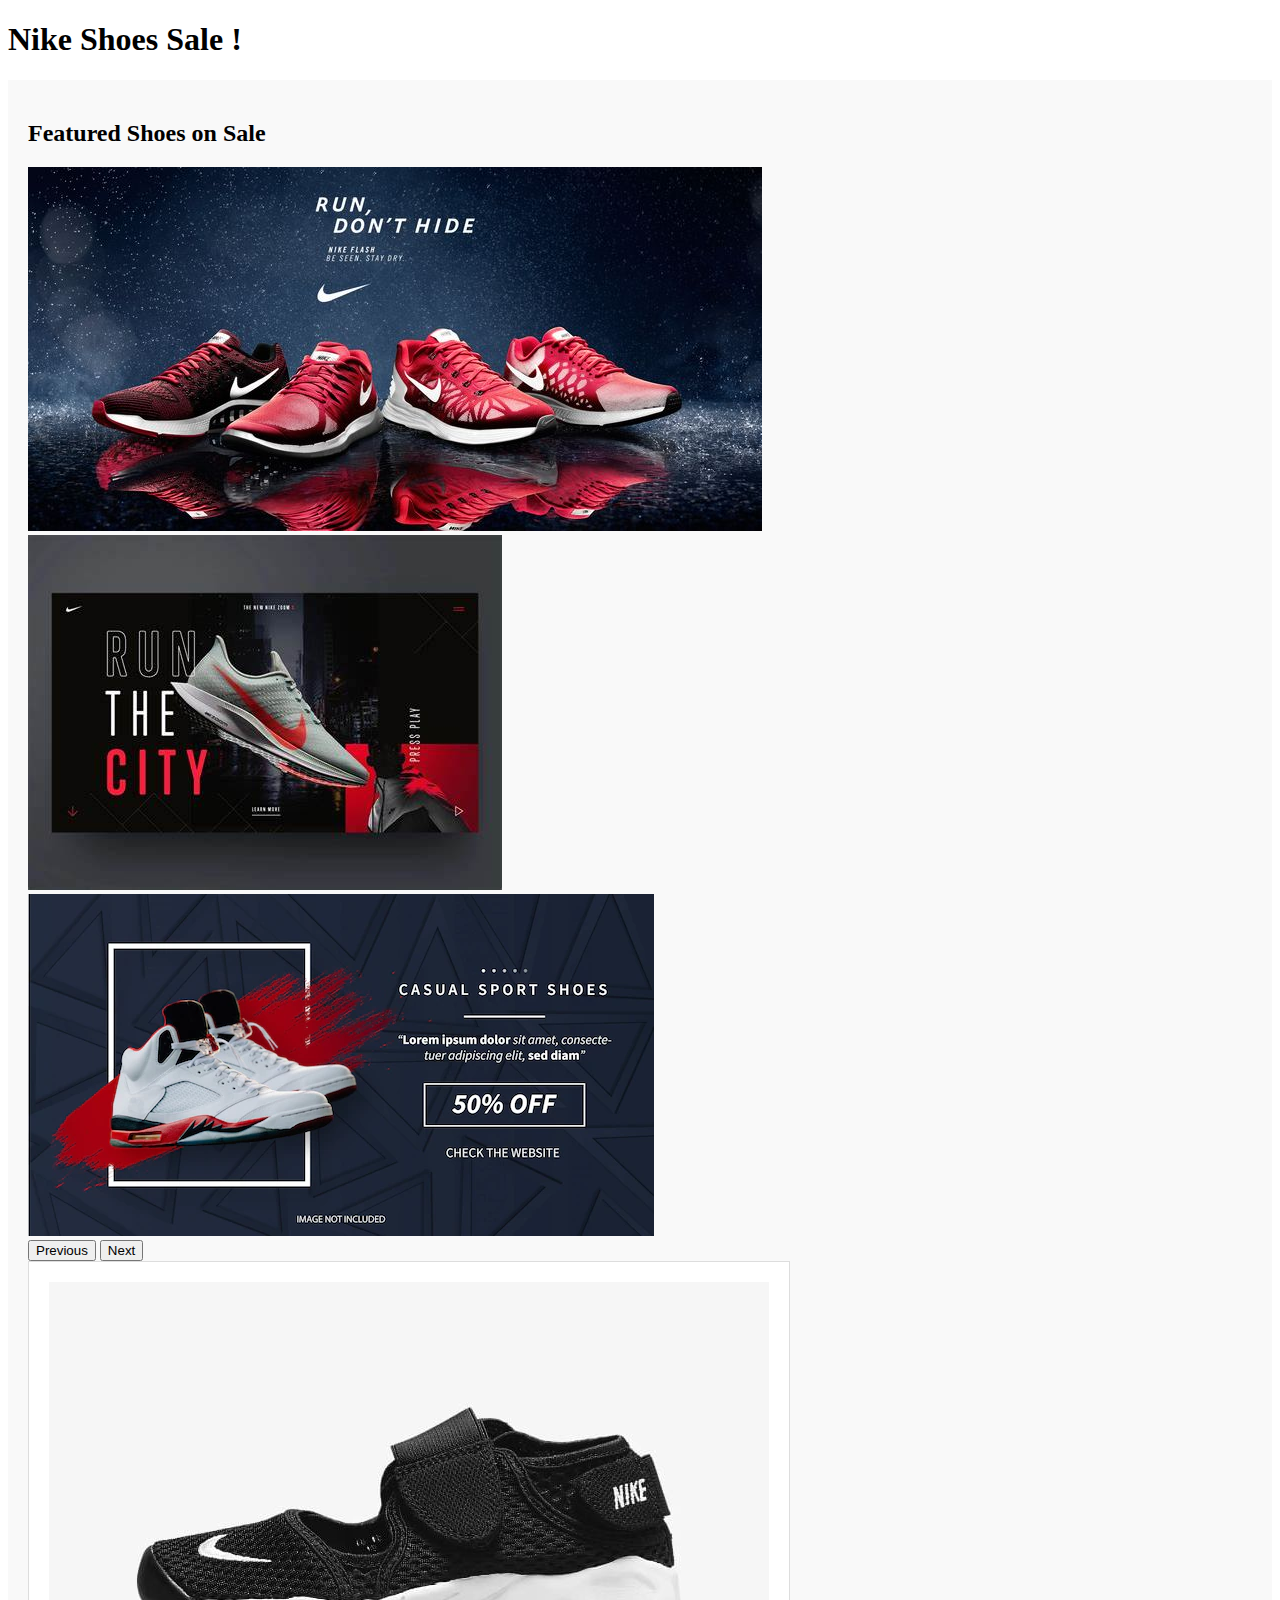
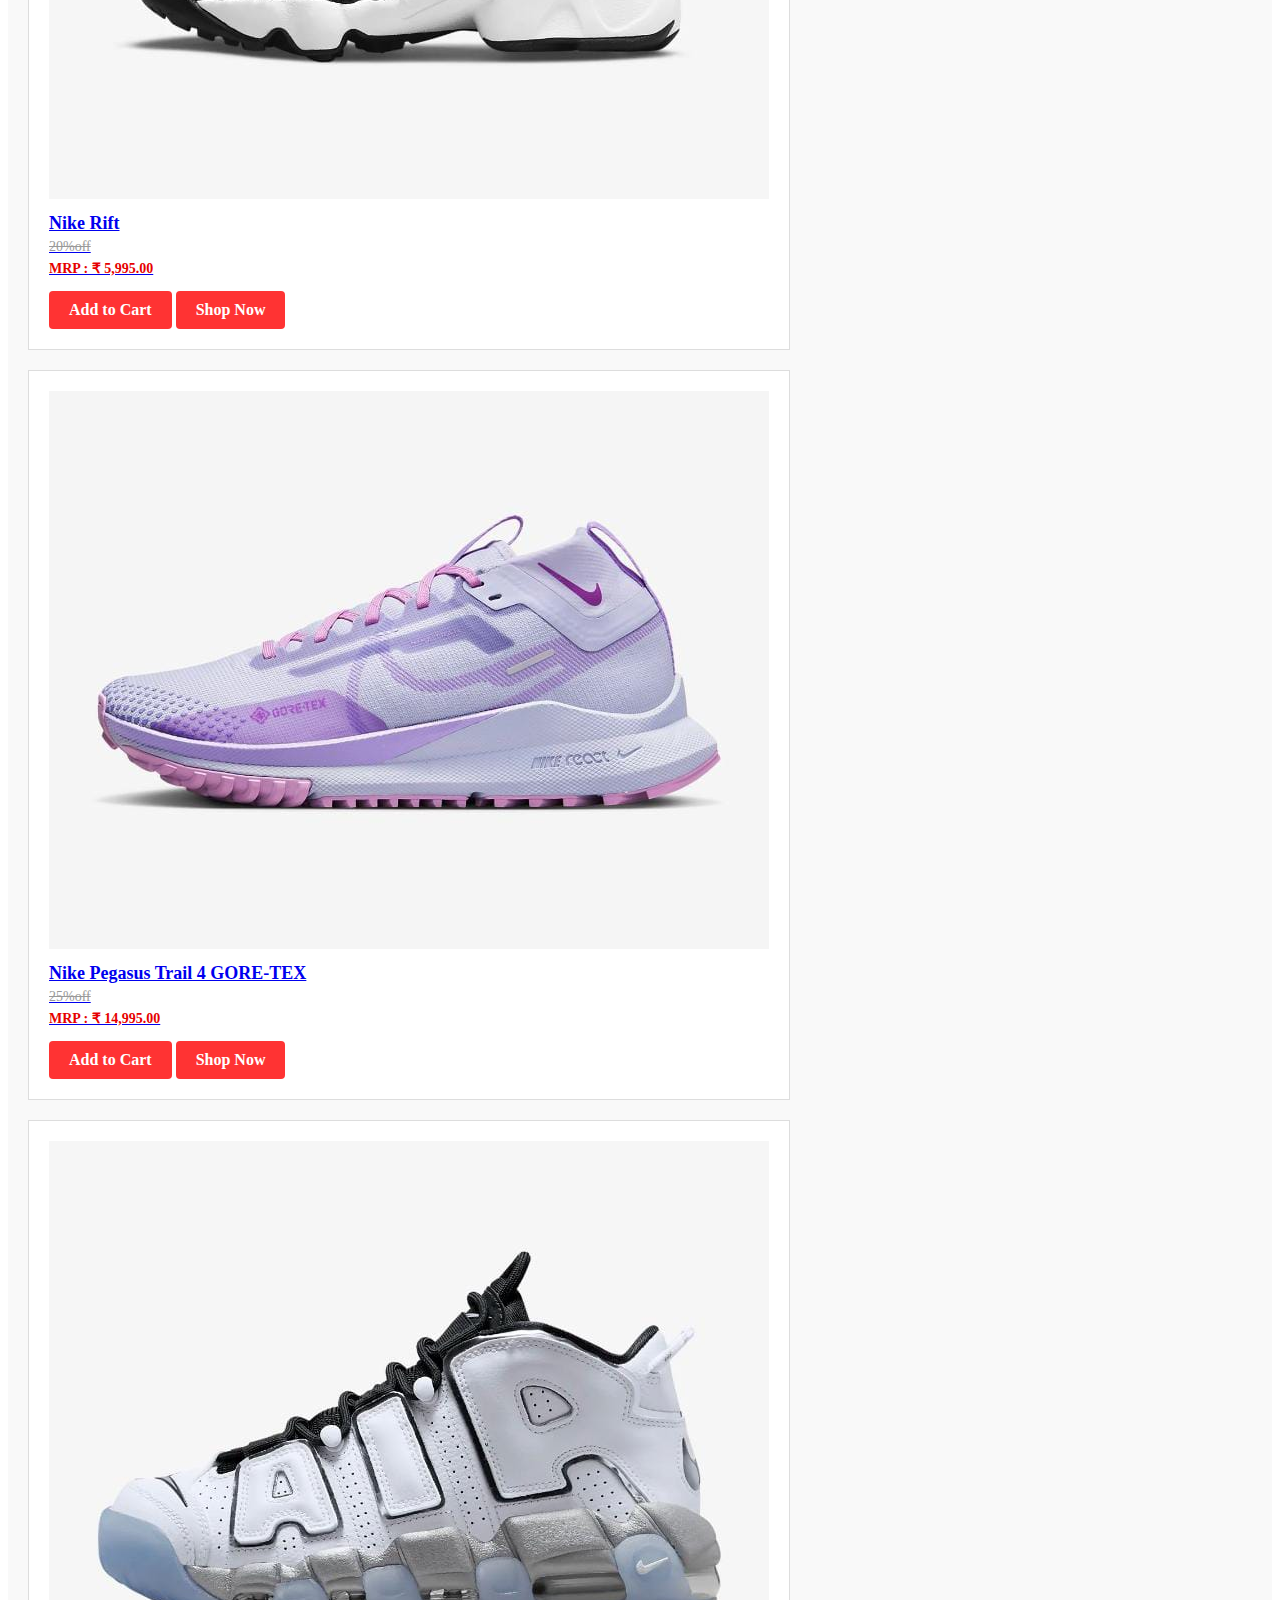
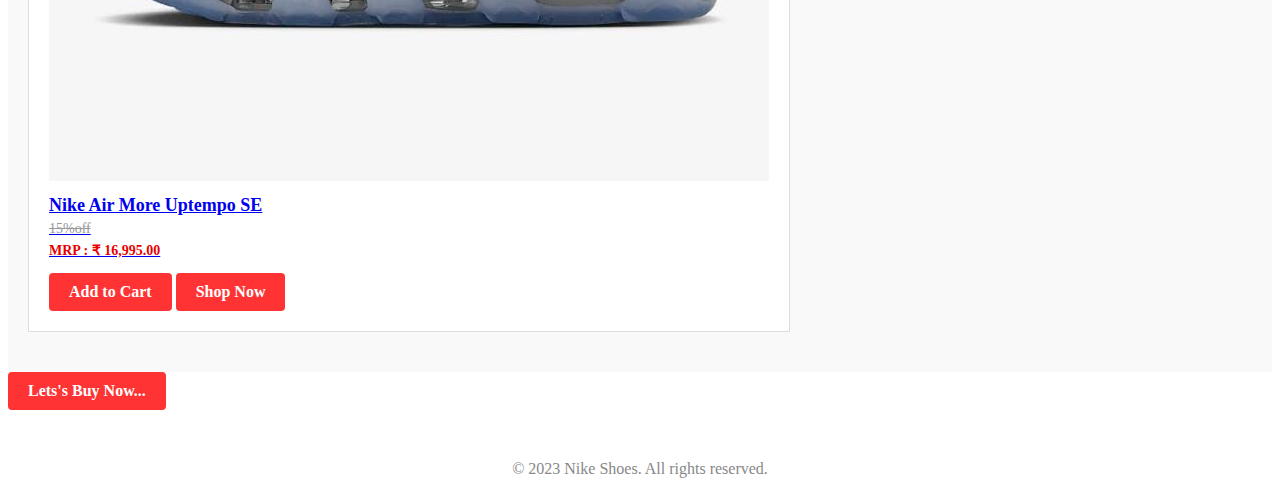
<file: sale.html>
<!DOCTYPE html>
<html>
<head>
  <title>Nike Shoes Sale</title>
    
  <link href="https://cdn.jsdelivr.net/npm/bootstrap@5.0.2/dist/css/bootstrap.min.css" rel="stylesheet" integrity="sha384-EVSTQN3/azprG1Anm3QDgpJLIm9Nao0Yz1ztcQTwFspd3yD65VohhpuuCOmLASjC" crossorigin="anonymous">
  <script src="https://cdn.jsdelivr.net/npm/@popperjs/core@2.9.2/dist/umd/popper.min.js" integrity="sha384-IQsoLXl5PILFhosVNubq5LC7Qb9DXgDA9i+tQ8Zj3iwWAwPtgFTxbJ8NT4GN1R8p" crossorigin="anonymous"></script>
<script src="https://cdn.jsdelivr.net/npm/bootstrap@5.0.2/dist/js/bootstrap.min.js" integrity="sha384-cVKIPhGWiC2Al4u+LWgxfKTRIcfu0JTxR+EQDz/bgldoEyl4H0zUF0QKbrJ0EcQF" crossorigin="anonymous"></script>
  <style>
    /* CSS styles for the sale section */
    .sale-section {
      background-color: #f9f9f9;
      padding: 20px;
    }
    .product-card {
      background-color: #fff;
      border: 1px solid #ddd;
      padding: 20px;
      margin-bottom: 20px;
      display: inline-block;
    }
    .product-card img {
      max-width: 100%;
      height: auto;
    }
    .product-card h3 {
      font-size: 18px;
      margin-top: 10px;
      margin-bottom: 5px;
    }
    .product-card p {
      font-size: 14px;
      color: #777;
      margin-top: 0;
    }
    .product-card .original-price {
      text-decoration: line-through;
      color: #999;
      margin-bottom: 5px;
    }
    .product-card .sale-price {
      font-weight: bold;
      color: #e60000;
    }
		.btn {
  display: inline-block;
  background-color: #ff3333;
  color: #fff;
  padding: 10px 20px;
  border-radius: 4px;
  text-decoration: none;
  font-weight: bold;
}
			footer {
      margin-top: 50px;
      text-align: center;
      color: #888;
    }
  </style>
</head>
<body>
  <h1>Nike Shoes Sale !</h1>
  
  <div class="sale-section">
    <h2>Featured Shoes on Sale</h2>
	
	
	<div id="carouselExampleFade" class="carousel slide carousel-fade" data-bs-ride="carousel">
  <div class="carousel-inner">
    <div class="carousel-item active">
      <img src="image1.jpg" class="d-block w-100" alt="...">
    </div>
    <div class="carousel-item">
      <img src="ban2.jpg" class="d-block w-100" alt="...">
    </div>
    <div class="carousel-item">
      <img src="ban11.jpg" class="d-block w-100" alt="...">
    </div>
  </div>
  <button class="carousel-control-prev" type="button" data-bs-target="#carouselExampleFade" data-bs-slide="prev">
    <span class="carousel-control-prev-icon" aria-hidden="true"></span>
    <span class="visually-hidden">Previous</span>
  </button>
  <button class="carousel-control-next" type="button" data-bs-target="#carouselExampleFade" data-bs-slide="next">
    <span class="carousel-control-next-icon" aria-hidden="true"></span>
    <span class="visually-hidden">Next</span>
  </button>
</div>
	
	
    
    <div class="product-card"><a href= "https://www.nike.com/in/t/rift-younger-older-shoes-xKKC6x/322359-014">
      <img src="p1.jpg" alt="Sale Shoe 1">
      <h3>Nike Rift</h3>
      <p class="original-price">20%off</p>
      <p class="sale-price">MRP : ₹ 5,995.00</p>
       <a href="https://www.nike.com/in/t/rift-younger-older-shoes-xKKC6x/322359-014" class="btn">Add to Cart</a>
	  <a href="https://www.nike.com/in/t/rift-younger-older-shoes-xKKC6x/322359-014" class="btn">Shop Now</a>
    </div>
    
    <div class="product-card"><a href= "https://www.nike.com/in/t/pegasus-trail-4-gore-tex-waterproof-trail-running-shoes-Z9t8Fh/DJ7929-501">
      <img src="p2.jpg" alt="Sale Shoe 2">
      <h3>Nike Pegasus Trail 4 GORE-TEX</h3>
      <p class="original-price">25%off</p>
      <p class="sale-price">MRP : ₹ 14,995.00</p>
       <a href="https://www.nike.com/in/t/pegasus-trail-4-gore-tex-waterproof-trail-running-shoes-Z9t8Fh/DJ7929-501" class="btn">Add to Cart</a>
	  <a href="https://www.nike.com/in/t/pegasus-trail-4-gore-tex-waterproof-trail-running-shoes-Z9t8Fh/DJ7929-501" class="btn">Shop Now</a>
    </div>
    
    <div class="product-card"><a href= "https://www.nike.com/in/t/air-more-uptempo-se-shoes-0mkFNQ/DV7408-100">
      <img src="p3.jpg" alt="Sale Shoe 3">
      <h3>Nike Air More Uptempo SE</h3>
      <p class="original-price">15%off</p>
      <p class="sale-price">MRP : ₹ 16,995.00</p>
      <a href="https://www.nike.com/in/t/air-more-uptempo-se-shoes-0mkFNQ/DV7408-100" class="btn">Add to Cart</a>
	  <a href="https://www.nike.com/in/t/air-more-uptempo-se-shoes-0mkFNQ/DV7408-100" class="btn">Shop Now</a>
    </div>
  </div>
   <a href="https://www.nike.com/in/w/shoes-y7ok" class="btn">Lets's Buy Now...</a>
   <footer>
    <p>&copy; 2023 Nike Shoes. All rights reserved.</p>
  </footer> 
</body>
</html>
</file>
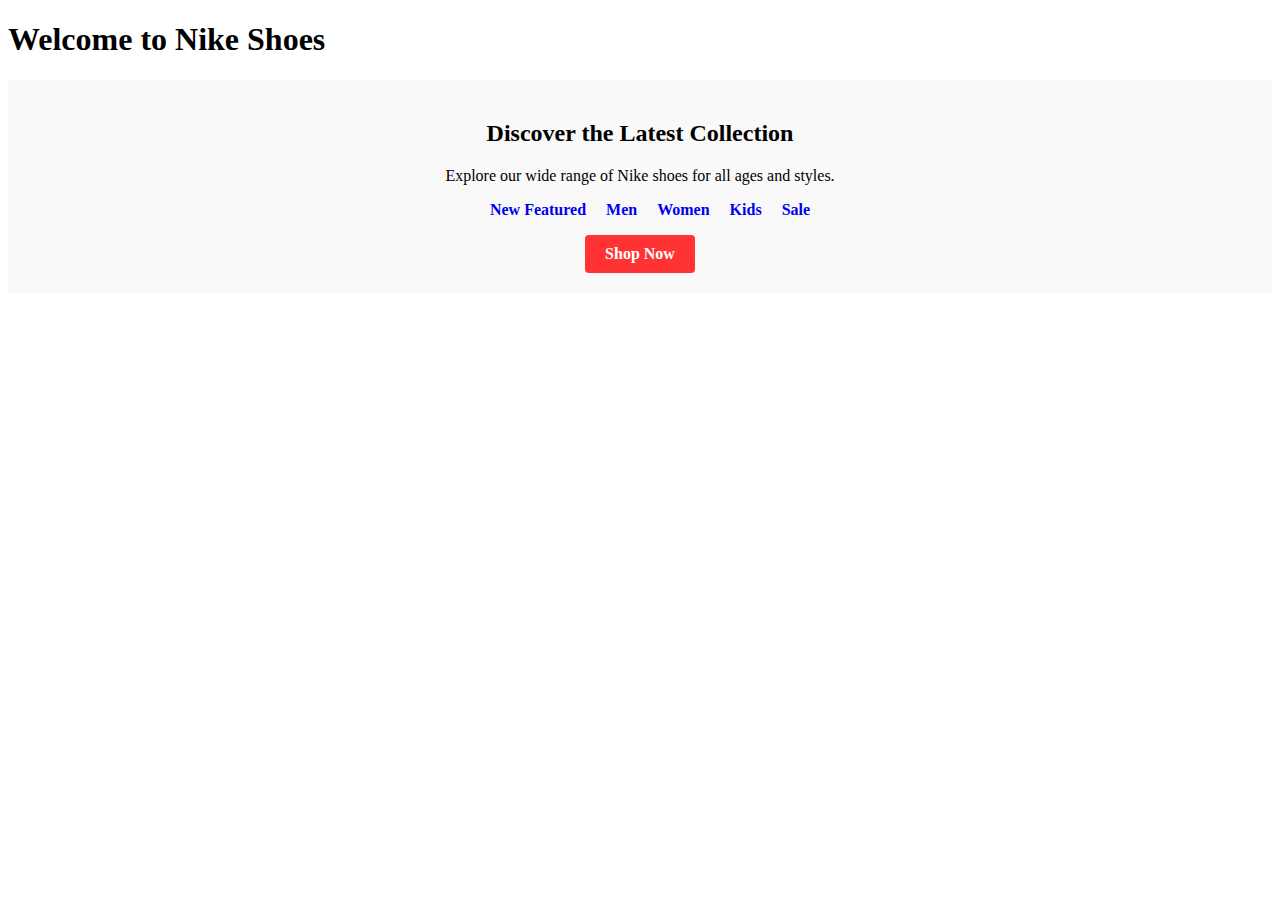
<file: shop.html>
<!DOCTYPE html>
<html>
<head>
  <title>Nike Shoes</title>
  <style>
    /* CSS styles for the shop now section */
    .shop-now-section {
      background-color: #f9f9f9;
      padding: 20px;
      text-align: center;
    }





nav ul {
  list-style: none;
  display: flex;
  justify-content: center;
}

nav ul li {
  margin-right: 20px;
}

nav ul li a {
  text-decoration: none;
  color: #sss;
  font-weight: bold;
}

.hero {
  text-align: center;
  margin-top: 50px;
}

.hero h1 {
  font-size: 32px;
  color: #fff;
  margin-bottom: 20px;
}


    
	.btn {
  display: inline-block;
  background-color: #ff3333;
  color: #fff;
  padding: 10px 20px;
  border-radius: 4px;
  text-decoration: none;
  font-weight: bold;
}
  </style>
</head>
<body>  
  <h1>Welcome to Nike Shoes</h1>
  
  <div class="shop-now-section">
    <h2>Discover the Latest Collection</h2>
    <p>Explore our wide range of Nike shoes for all ages and styles.</p>
	
	<nav>
      <ul>
	    <li><a href="https://www.nike.com/in/w/new-3n82y">New Featured</a></li>
        <li><a href="https://www.nike.com/in/w/mens-shoes-nik1zy7ok">Men</a></li>
        <li><a href="https://www.nike.com/in/w/womens-best-5e1x6z76m50">Women</a></li>
        <li><a href="https://www.nike.com/in/w/new-kids-3n82yzv4dh">Kids</a></li>
		<li><a href="https://www.nike.com/in/w/sale-3yaep">Sale</a></li>
      </ul>
    </nav>
    <a href="https://www.nike.com/in/w/shoes-y7ok" class="btn">Shop Now</a>
    
  </div>
  
</body>
</html>
</file>
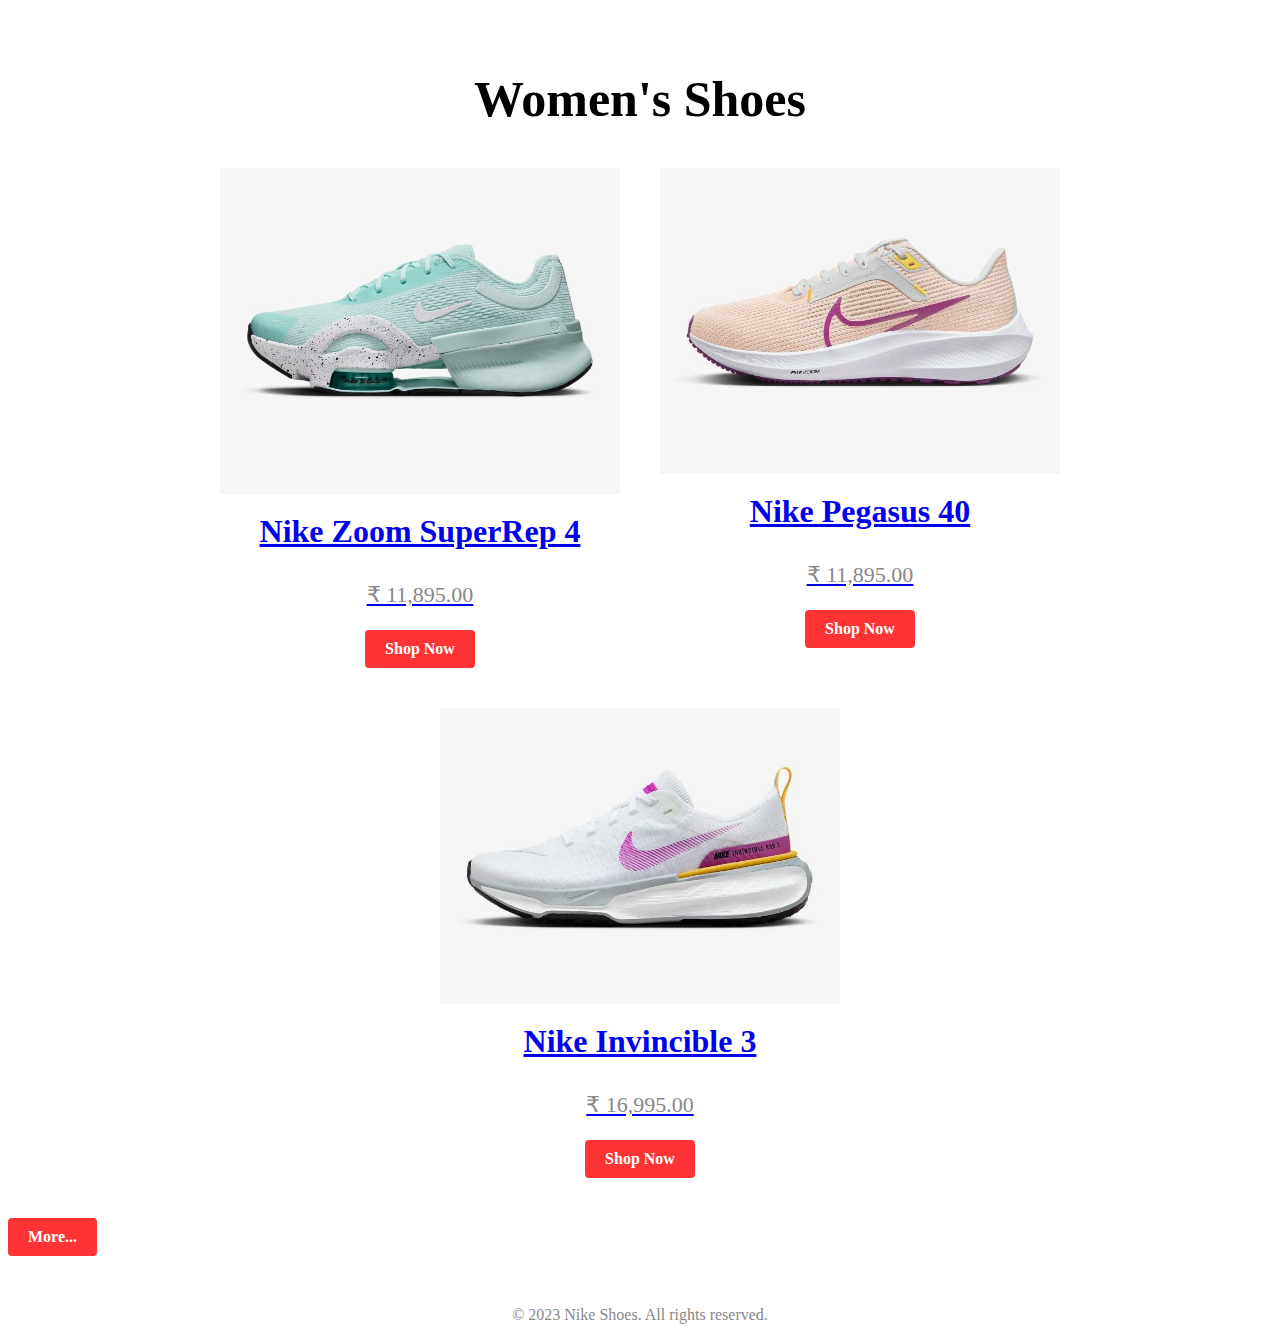
<file: women.html>
<!DOCTYPE html>
<html>
<head>
  <title>Nike Shoes - Women</title>
  <style>
    /* CSS styles for the Women section */
    .women-section {
      text-align: center;
      padding: 20px;
    }

    .women-heading {
      font-size: 50px;
      font-weight: bold;
      margin-bottom: 20px;
    }

    .women-products {
      display: flex;
      flex-wrap: wrap;
      justify-content: center;
    }

    .women-product {
      width: 400px;
      margin: 20px;
    }

    .women-product img {
      width: 100%;
      height: auto;
    }

    .women-product-name {
	  font-size: 32px;
      font-weight: bold;
      margin-top: 15px;
    }

    .women-product-price {
	  font-size: 22px;
      color: #888;
      margin-top: 15px;
    }
	.btn {
  display: inline-block;
  background-color: #ff3333;
  color: #fff;
  padding: 10px 20px;
  border-radius: 4px;
  text-decoration: none;
  font-weight: bold;
}

			footer {
      margin-top: 50px;
      text-align: center;
      color: #888;
    }
  </style>
</head>
<body>
  <div class="women-section">
    <h2 class="women-heading">Women's Shoes</h2>
    <div class="women-products">
      <div class="women-product"><a href= "https://www.nike.com/in/t/zoom-superrep-4-next-nature-hiit-class-shoes-vL8WXL/DO9837-300">
        <img src="f1.jpg" alt="Shoe 1">
        <p class="women-product-name">Nike Zoom SuperRep 4 </p>
        <p class="women-product-price"> ₹ 11,895.00</p>
		<a href="https://www.nike.com/in/t/zoom-superrep-4-next-nature-hiit-class-shoes-vL8WXL/DO9837-300" class="btn">Shop Now</a>
      </div>
      <div class="women-product"><a href= "https://www.nike.com/in/t/pegasus-40-road-running-shoes-4TS8dd/DV3854-800">
         <img src="w2.jpg" alt="Shoe 1">
        <p class="women-product-name">Nike Pegasus 40</p>
        <p class="women-product-price"> ₹ 11,895.00</p>
		<a href="https://www.nike.com/in/t/pegasus-40-road-running-shoes-4TS8dd/DV3854-800" class="btn">Shop Now</a>
      </div>
	        <div class="women-product"><a href= "https://www.nike.com/in/t/invincible-3-road-running-shoes-VZDSsw/DR2660-101">
        <img src="w3.jpg" alt="Shoe 2">
        <p class="women-product-name">Nike Invincible 3</p>
        <p class="women-product-price">₹ 16,995.00</p>
		<a href="https://www.nike.com/in/t/invincible-3-road-running-shoes-VZDSsw/DR2660-101" class="btn">Shop Now</a>
      </div>
      <!-- Add more product divs as needed -->
    </div>
  </div>
  <a href="https://www.nike.com/in/w/shoes-y7ok" class="btn">More...</a>
  <footer>
    <p>&copy; 2023 Nike Shoes. All rights reserved.</p>
  </footer>
</body>
</html>
</file>
<file: sty.css>
.search-bar {
  display: flex;
  align-items: center;
}

#search-form {
  display: flex;
  align-items: center;
}

#search-input {
  width: 300px;
  height: 30px;
  padding: 5px;
  font-size: 16px;
  border: 1px solid #ccc;
  border-radius: 5px 0 0 5px;
}

button[type="submit"] {
  height: 30px;
  padding: 5px 10px;
  font-size: 16px;
  border: none;
  border-radius: 0 5px 5px 0;
  background-color: #f60;
  color: #fff;
  cursor: pointer;
}

button[type="submit"]:hover {
  background-color: #f90;
}
</file>
<file: sttt.css>
/* Reset default browser styles */
* {
  margin: 0;
  padding: 0;
  box-sizing: border-box;
}

body {
  font-family: Arial, sans-serif;
  background-color: #f8f8f8;
  color: #333;
}

header {
  background-color: #000;
  padding: 20px;
}

nav ul {
  list-style: none;
  display: flex;
  justify-content: center;
}

nav ul li {
  margin-right: 20px;
}

nav ul li a {
  text-decoration: none;
  color: #fff;
  font-weight: bold;
}

.hero {
  text-align: center;
  margin-top: 50px;
}

.hero h1 {
  font-size: 32px;
  color: #fff;
  margin-bottom: 20px;
}

.btn {
  display: inline-block;
  background-color: #ff3333;
  color: #fff;
  padding: 10px 20px;
  border-radius: 4px;
  text-decoration: none;
  font-weight: bold;
}



.features {
  display: flex;
  justify-content: space-around;
  padding: 50px;
  background-color: #fff;
}

.feature-box {
  text-align: center;
}

.feature-box img {
  width: 200px;
  margin-bottom: 20px;
}

footer {
  background-color: #000;
  color: #fff;
  text-align: center;
  padding: 20px;
}
</file>
